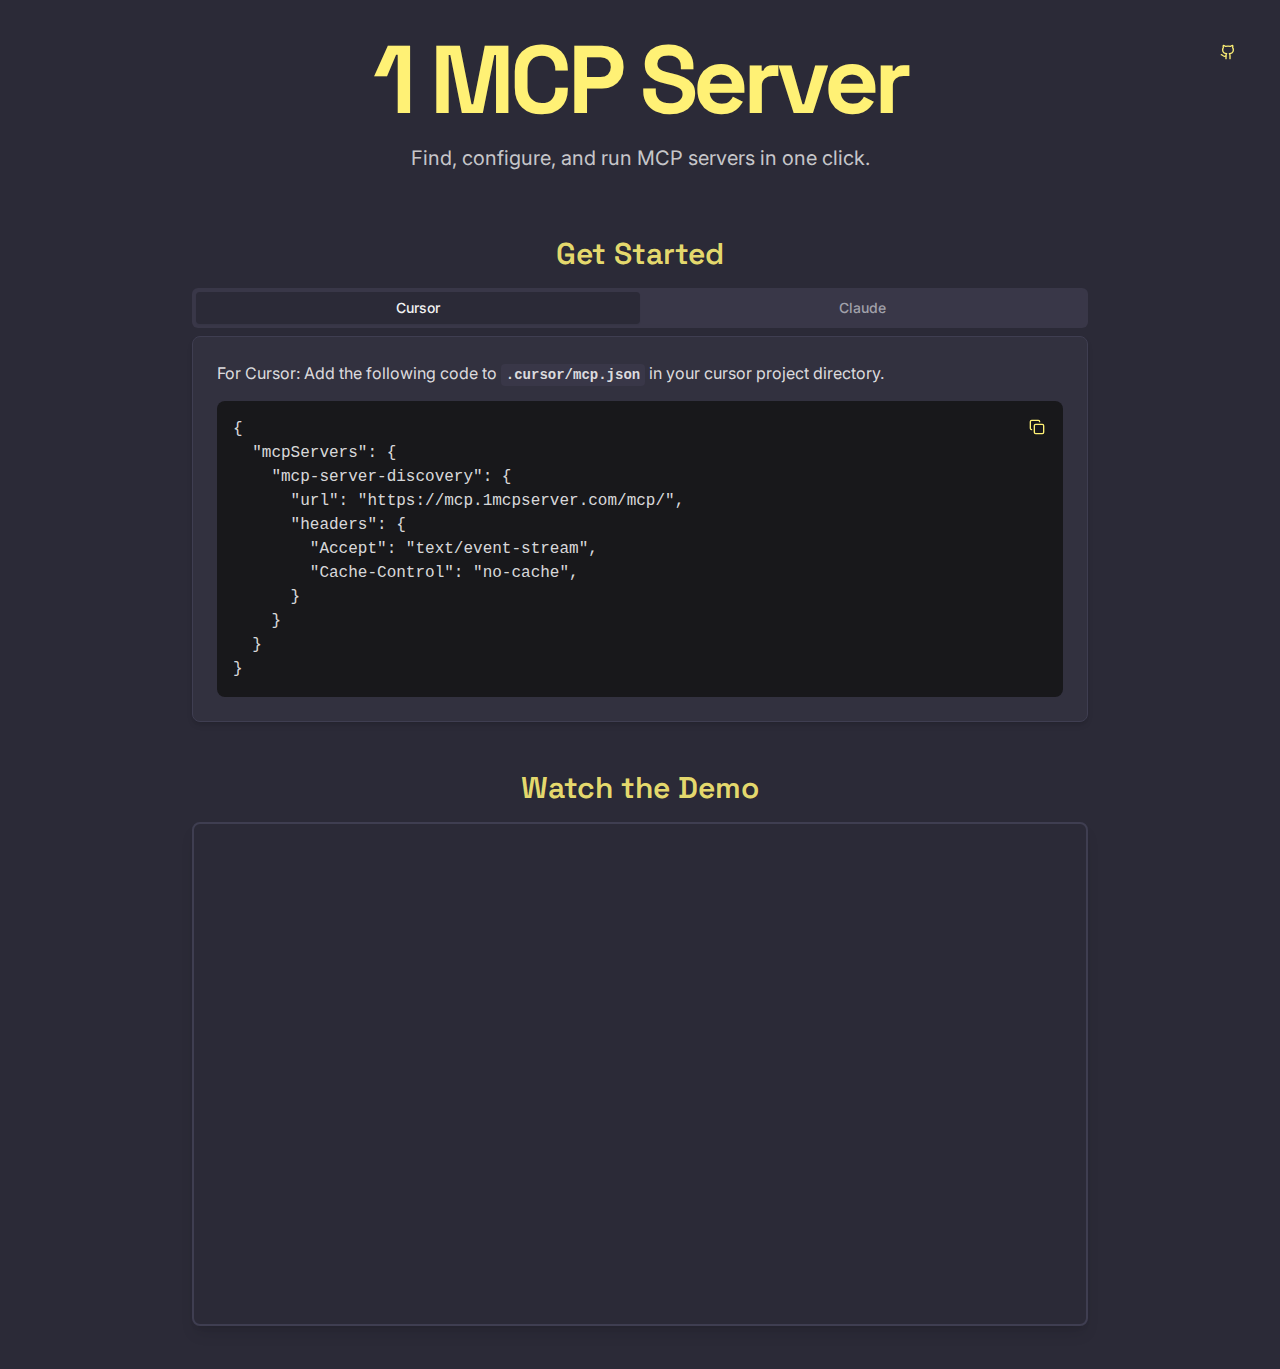
<file: docs/index.html>
<!DOCTYPE html><html lang="en" class="dark"><head><meta charSet="utf-8"/><meta name="viewport" content="width=device-width, initial-scale=1"/><link rel="stylesheet" href="./_next/static/css/d8c25a13c03140f8.css" data-precedence="next"/><link rel="preload" as="script" fetchPriority="low" href="./_next/static/chunks/webpack-341aa4a4d509aee2.js"/><script src="./_next/static/chunks/4bd1b696-b6c723858f1e3d14.js" async=""></script><script src="./_next/static/chunks/684-18619fb1f715dad2.js" async=""></script><script src="./_next/static/chunks/main-app-9f4f66c0efa5e0b9.js" async=""></script><script src="./_next/static/chunks/988-53c5aa8eff2fe461.js" async=""></script><script src="./_next/static/chunks/app/page-61d31d3d06f7aadf.js" async=""></script><link rel="preconnect" href="https://fonts.googleapis.com"/><link rel="preconnect" href="https://fonts.gstatic.com" crossorigin="anonymous"/><link href="https://fonts.googleapis.com/css2?family=Inter:wght@400;500;700&amp;display=swap" rel="stylesheet"/><link href="https://fonts.googleapis.com/css2?family=Space+Grotesk:wght@400;500;700&amp;display=swap" rel="stylesheet"/><title>One-Click Server</title><meta name="description" content="The easiest way to set up your own Minecraft server."/><link rel="icon" href="/favicon.ico" type="image/x-icon" sizes="16x16"/><script>document.querySelectorAll('body link[rel="icon"], body link[rel="apple-touch-icon"]').forEach(el => document.head.appendChild(el))</script><script src="./_next/static/chunks/polyfills-42372ed130431b0a.js" noModule=""></script></head><body class="font-body antialiased"><div class="relative flex min-h-screen flex-col items-center justify-center overflow-hidden p-4 sm:p-8"><a target="_blank" rel="noopener noreferrer" class="absolute right-4 top-4 md:right-8 md:top-8" aria-label="GitHub repository" href="https://github.com/particlefuture/1mcpserver"><button class="inline-flex items-center justify-center gap-2 whitespace-nowrap rounded-md text-sm font-medium ring-offset-background focus-visible:outline-none focus-visible:ring-2 focus-visible:ring-ring focus-visible:ring-offset-2 disabled:pointer-events-none disabled:opacity-50 [&amp;_svg]:pointer-events-none [&amp;_svg]:size-4 [&amp;_svg]:shrink-0 h-10 w-10 text-primary transition-colors hover:bg-white/10 hover:text-primary"><svg xmlns="http://www.w3.org/2000/svg" width="24" height="24" viewBox="0 0 24 24" fill="none" stroke="currentColor" stroke-width="2" stroke-linecap="round" stroke-linejoin="round" class="lucide lucide-github h-6 w-6"><path d="M15 22v-4a4.8 4.8 0 0 0-1-3.5c3 0 6-2 6-5.5.08-1.25-.27-2.48-1-3.5.28-1.15.28-2.35 0-3.5 0 0-1 0-3 1.5-2.64-.5-5.36-.5-8 0C6 2 5 2 5 2c-.3 1.15-.3 2.35 0 3.5A5.403 5.403 0 0 0 4 9c0 3.5 3 5.5 6 5.5-.39.49-.68 1.05-.85 1.65-.17.6-.22 1.23-.15 1.85v4"></path><path d="M9 18c-4.51 2-5-2-7-2"></path></svg></button></a><main class="flex w-full max-w-5xl flex-col items-center justify-center space-y-16"><div class="flex flex-col items-center space-y-4 text-center"><h1 class="font-headline text-5xl font-bold tracking-tighter text-primary sm:text-6xl md:text-7xl lg:text-8xl">1 MCP Server</h1><p class="max-w-2xl text-lg text-foreground/80 md:text-xl">Find, configure, and run MCP servers in one click.</p></div><div class="flex w-full max-w-4xl flex-col items-center gap-12"><div class="flex w-full flex-col items-start gap-4 text-left"><h2 class="w-full text-center font-headline text-3xl font-semibold text-primary/90">Get Started</h2><div dir="ltr" data-orientation="horizontal" class="w-full"><div role="tablist" aria-orientation="horizontal" class="h-10 items-center justify-center rounded-md bg-muted p-1 text-muted-foreground grid w-full grid-cols-2" tabindex="-1" data-orientation="horizontal" style="outline:none"><button type="button" role="tab" aria-selected="true" aria-controls="radix-«R16htb»-content-cursor" data-state="active" id="radix-«R16htb»-trigger-cursor" class="inline-flex items-center justify-center whitespace-nowrap rounded-sm px-3 py-1.5 text-sm font-medium ring-offset-background transition-all focus-visible:outline-none focus-visible:ring-2 focus-visible:ring-ring focus-visible:ring-offset-2 disabled:pointer-events-none disabled:opacity-50 data-[state=active]:bg-background data-[state=active]:text-foreground data-[state=active]:shadow-sm" tabindex="-1" data-orientation="horizontal" data-radix-collection-item="">Cursor</button><button type="button" role="tab" aria-selected="false" aria-controls="radix-«R16htb»-content-claude" data-state="inactive" id="radix-«R16htb»-trigger-claude" class="inline-flex items-center justify-center whitespace-nowrap rounded-sm px-3 py-1.5 text-sm font-medium ring-offset-background transition-all focus-visible:outline-none focus-visible:ring-2 focus-visible:ring-ring focus-visible:ring-offset-2 disabled:pointer-events-none disabled:opacity-50 data-[state=active]:bg-background data-[state=active]:text-foreground data-[state=active]:shadow-sm" tabindex="-1" data-orientation="horizontal" data-radix-collection-item="">Claude</button></div><div data-state="active" data-orientation="horizontal" role="tabpanel" aria-labelledby="radix-«R16htb»-trigger-cursor" id="radix-«R16htb»-content-cursor" tabindex="0" class="mt-2 ring-offset-background focus-visible:outline-none focus-visible:ring-2 focus-visible:ring-ring focus-visible:ring-offset-2" style="animation-duration:0s"><div class="w-full space-y-4 rounded-lg border border-border bg-card p-6 text-foreground/90 shadow-md"><p>For Cursor: Add the following code to<!-- --> <code class="relative rounded bg-muted px-[0.3rem] py-[0.2rem] font-mono text-sm font-semibold">.cursor/mcp.json</code> <!-- -->in your cursor project directory.<br/></p><pre class="relative overflow-x-auto rounded-lg bg-zinc-900 p-4 text-left"><button class="inline-flex items-center justify-center gap-2 whitespace-nowrap rounded-md text-sm font-medium ring-offset-background focus-visible:outline-none focus-visible:ring-2 focus-visible:ring-ring focus-visible:ring-offset-2 disabled:pointer-events-none disabled:opacity-50 [&amp;_svg]:pointer-events-none [&amp;_svg]:size-4 [&amp;_svg]:shrink-0 h-7 w-7 absolute right-3 top-3 text-primary transition-colors hover:bg-white/10 hover:text-primary"><span class="sr-only">Copy</span><svg xmlns="http://www.w3.org/2000/svg" width="24" height="24" viewBox="0 0 24 24" fill="none" stroke="currentColor" stroke-width="2" stroke-linecap="round" stroke-linejoin="round" class="lucide lucide-copy h-4 w-4"><rect width="14" height="14" x="8" y="8" rx="2" ry="2"></rect><path d="M4 16c-1.1 0-2-.9-2-2V4c0-1.1.9-2 2-2h10c1.1 0 2 .9 2 2"></path></svg></button><code class="font-code text-base text-foreground/90 whitespace-pre">{
  &quot;mcpServers&quot;: {
    &quot;mcp-server-discovery&quot;: {
      &quot;url&quot;: &quot;https://mcp.1mcpserver.com/mcp/&quot;,
      &quot;headers&quot;: {
        &quot;Accept&quot;: &quot;text/event-stream&quot;,
        &quot;Cache-Control&quot;: &quot;no-cache&quot;,
      }
    }
  }
}</code></pre></div></div><div data-state="inactive" data-orientation="horizontal" role="tabpanel" aria-labelledby="radix-«R16htb»-trigger-claude" hidden="" id="radix-«R16htb»-content-claude" tabindex="0" class="mt-2 ring-offset-background focus-visible:outline-none focus-visible:ring-2 focus-visible:ring-ring focus-visible:ring-offset-2"></div></div></div><div class="flex w-full flex-col items-center gap-4"><h2 class="font-headline text-3xl font-semibold text-primary/90">Watch the Demo</h2><div class="relative aspect-video w-full overflow-hidden rounded-lg border-2 border-border shadow-lg"><iframe class="absolute top-0 left-0 h-full w-full" src="https://www.youtube.com/embed/W4EAmaTTb2A" title="YouTube video player" frameBorder="0" allow="accelerometer; autoplay; clipboard-write; encrypted-media; gyroscope; picture-in-picture" allowFullScreen=""></iframe></div></div></div></main></div><!--$--><!--/$--><!--$--><!--/$--><script src="./_next/static/chunks/webpack-341aa4a4d509aee2.js" async=""></script><script>(self.__next_f=self.__next_f||[]).push([0])</script><script>self.__next_f.push([1,"1:\"$Sreact.fragment\"\n2:I[7555,[],\"\"]\n3:I[1295,[],\"\"]\n4:I[894,[],\"ClientPageRoot\"]\n5:I[5984,[\"988\",\"static/chunks/988-53c5aa8eff2fe461.js\",\"974\",\"static/chunks/app/page-61d31d3d06f7aadf.js\"],\"default\"]\n8:I[9665,[],\"MetadataBoundary\"]\na:I[9665,[],\"OutletBoundary\"]\nd:I[4911,[],\"AsyncMetadataOutlet\"]\nf:I[9665,[],\"ViewportBoundary\"]\n11:I[6614,[],\"\"]\n:HL[\"./_next/static/css/d8c25a13c03140f8.css\",\"style\"]\n"])</script><script>self.__next_f.push([1,"0:{\"P\":null,\"b\":\"e--7s2nwu1JG06HU64v_l\",\"p\":\".\",\"c\":[\"\",\"\"],\"i\":false,\"f\":[[[\"\",{\"children\":[\"__PAGE__\",{}]},\"$undefined\",\"$undefined\",true],[\"\",[\"$\",\"$1\",\"c\",{\"children\":[[[\"$\",\"link\",\"0\",{\"rel\":\"stylesheet\",\"href\":\"./_next/static/css/d8c25a13c03140f8.css\",\"precedence\":\"next\",\"crossOrigin\":\"$undefined\",\"nonce\":\"$undefined\"}]],[\"$\",\"html\",null,{\"lang\":\"en\",\"className\":\"dark\",\"suppressHydrationWarning\":true,\"children\":[[\"$\",\"head\",null,{\"children\":[[\"$\",\"link\",null,{\"rel\":\"preconnect\",\"href\":\"https://fonts.googleapis.com\"}],[\"$\",\"link\",null,{\"rel\":\"preconnect\",\"href\":\"https://fonts.gstatic.com\",\"crossOrigin\":\"anonymous\"}],[\"$\",\"link\",null,{\"href\":\"https://fonts.googleapis.com/css2?family=Inter:wght@400;500;700\u0026display=swap\",\"rel\":\"stylesheet\"}],[\"$\",\"link\",null,{\"href\":\"https://fonts.googleapis.com/css2?family=Space+Grotesk:wght@400;500;700\u0026display=swap\",\"rel\":\"stylesheet\"}]]}],[\"$\",\"body\",null,{\"className\":\"font-body antialiased\",\"children\":[\"$\",\"$L2\",null,{\"parallelRouterKey\":\"children\",\"error\":\"$undefined\",\"errorStyles\":\"$undefined\",\"errorScripts\":\"$undefined\",\"template\":[\"$\",\"$L3\",null,{}],\"templateStyles\":\"$undefined\",\"templateScripts\":\"$undefined\",\"notFound\":[[[\"$\",\"title\",null,{\"children\":\"404: This page could not be found.\"}],[\"$\",\"div\",null,{\"style\":{\"fontFamily\":\"system-ui,\\\"Segoe UI\\\",Roboto,Helvetica,Arial,sans-serif,\\\"Apple Color Emoji\\\",\\\"Segoe UI Emoji\\\"\",\"height\":\"100vh\",\"textAlign\":\"center\",\"display\":\"flex\",\"flexDirection\":\"column\",\"alignItems\":\"center\",\"justifyContent\":\"center\"},\"children\":[\"$\",\"div\",null,{\"children\":[[\"$\",\"style\",null,{\"dangerouslySetInnerHTML\":{\"__html\":\"body{color:#000;background:#fff;margin:0}.next-error-h1{border-right:1px solid rgba(0,0,0,.3)}@media (prefers-color-scheme:dark){body{color:#fff;background:#000}.next-error-h1{border-right:1px solid rgba(255,255,255,.3)}}\"}}],[\"$\",\"h1\",null,{\"className\":\"next-error-h1\",\"style\":{\"display\":\"inline-block\",\"margin\":\"0 20px 0 0\",\"padding\":\"0 23px 0 0\",\"fontSize\":24,\"fontWeight\":500,\"verticalAlign\":\"top\",\"lineHeight\":\"49px\"},\"children\":404}],[\"$\",\"div\",null,{\"style\":{\"display\":\"inline-block\"},\"children\":[\"$\",\"h2\",null,{\"style\":{\"fontSize\":14,\"fontWeight\":400,\"lineHeight\":\"49px\",\"margin\":0},\"children\":\"This page could not be found.\"}]}]]}]}]],[]],\"forbidden\":\"$undefined\",\"unauthorized\":\"$undefined\"}]}]]}]]}],{\"children\":[\"__PAGE__\",[\"$\",\"$1\",\"c\",{\"children\":[[\"$\",\"$L4\",null,{\"Component\":\"$5\",\"searchParams\":{},\"params\":{},\"promises\":[\"$@6\",\"$@7\"]}],[\"$\",\"$L8\",null,{\"children\":\"$L9\"}],null,[\"$\",\"$La\",null,{\"children\":[\"$Lb\",\"$Lc\",[\"$\",\"$Ld\",null,{\"promise\":\"$@e\"}]]}]]}],{},null,false]},null,false],[\"$\",\"$1\",\"h\",{\"children\":[null,[\"$\",\"$1\",\"jhHGFRCgt2UVUeLK53Ozm\",{\"children\":[[\"$\",\"$Lf\",null,{\"children\":\"$L10\"}],null]}],null]}],false]],\"m\":\"$undefined\",\"G\":[\"$11\",\"$undefined\"],\"s\":false,\"S\":true}\n"])</script><script>self.__next_f.push([1,"12:\"$Sreact.suspense\"\n13:I[4911,[],\"AsyncMetadata\"]\n6:{}\n7:{}\n9:[\"$\",\"$12\",null,{\"fallback\":null,\"children\":[\"$\",\"$L13\",null,{\"promise\":\"$@14\"}]}]\n"])</script><script>self.__next_f.push([1,"c:null\n"])</script><script>self.__next_f.push([1,"10:[[\"$\",\"meta\",\"0\",{\"charSet\":\"utf-8\"}],[\"$\",\"meta\",\"1\",{\"name\":\"viewport\",\"content\":\"width=device-width, initial-scale=1\"}]]\nb:null\n"])</script><script>self.__next_f.push([1,"14:{\"metadata\":[[\"$\",\"title\",\"0\",{\"children\":\"One-Click Server\"}],[\"$\",\"meta\",\"1\",{\"name\":\"description\",\"content\":\"The easiest way to set up your own Minecraft server.\"}],[\"$\",\"link\",\"2\",{\"rel\":\"icon\",\"href\":\"/favicon.ico\",\"type\":\"image/x-icon\",\"sizes\":\"16x16\"}]],\"error\":null,\"digest\":\"$undefined\"}\ne:{\"metadata\":\"$14:metadata\",\"error\":null,\"digest\":\"$undefined\"}\n"])</script></body></html>
</file>
<file: docs/_next/static/css/d8c25a13c03140f8.css>
*,:after,:before{--tw-border-spacing-x:0;--tw-border-spacing-y:0;--tw-translate-x:0;--tw-translate-y:0;--tw-rotate:0;--tw-skew-x:0;--tw-skew-y:0;--tw-scale-x:1;--tw-scale-y:1;--tw-pan-x: ;--tw-pan-y: ;--tw-pinch-zoom: ;--tw-scroll-snap-strictness:proximity;--tw-gradient-from-position: ;--tw-gradient-via-position: ;--tw-gradient-to-position: ;--tw-ordinal: ;--tw-slashed-zero: ;--tw-numeric-figure: ;--tw-numeric-spacing: ;--tw-numeric-fraction: ;--tw-ring-inset: ;--tw-ring-offset-width:0px;--tw-ring-offset-color:#fff;--tw-ring-color:rgb(59 130 246/0.5);--tw-ring-offset-shadow:0 0 #0000;--tw-ring-shadow:0 0 #0000;--tw-shadow:0 0 #0000;--tw-shadow-colored:0 0 #0000;--tw-blur: ;--tw-brightness: ;--tw-contrast: ;--tw-grayscale: ;--tw-hue-rotate: ;--tw-invert: ;--tw-saturate: ;--tw-sepia: ;--tw-drop-shadow: ;--tw-backdrop-blur: ;--tw-backdrop-brightness: ;--tw-backdrop-contrast: ;--tw-backdrop-grayscale: ;--tw-backdrop-hue-rotate: ;--tw-backdrop-invert: ;--tw-backdrop-opacity: ;--tw-backdrop-saturate: ;--tw-backdrop-sepia: ;--tw-contain-size: ;--tw-contain-layout: ;--tw-contain-paint: ;--tw-contain-style: }::backdrop{--tw-border-spacing-x:0;--tw-border-spacing-y:0;--tw-translate-x:0;--tw-translate-y:0;--tw-rotate:0;--tw-skew-x:0;--tw-skew-y:0;--tw-scale-x:1;--tw-scale-y:1;--tw-pan-x: ;--tw-pan-y: ;--tw-pinch-zoom: ;--tw-scroll-snap-strictness:proximity;--tw-gradient-from-position: ;--tw-gradient-via-position: ;--tw-gradient-to-position: ;--tw-ordinal: ;--tw-slashed-zero: ;--tw-numeric-figure: ;--tw-numeric-spacing: ;--tw-numeric-fraction: ;--tw-ring-inset: ;--tw-ring-offset-width:0px;--tw-ring-offset-color:#fff;--tw-ring-color:rgb(59 130 246/0.5);--tw-ring-offset-shadow:0 0 #0000;--tw-ring-shadow:0 0 #0000;--tw-shadow:0 0 #0000;--tw-shadow-colored:0 0 #0000;--tw-blur: ;--tw-brightness: ;--tw-contrast: ;--tw-grayscale: ;--tw-hue-rotate: ;--tw-invert: ;--tw-saturate: ;--tw-sepia: ;--tw-drop-shadow: ;--tw-backdrop-blur: ;--tw-backdrop-brightness: ;--tw-backdrop-contrast: ;--tw-backdrop-grayscale: ;--tw-backdrop-hue-rotate: ;--tw-backdrop-invert: ;--tw-backdrop-opacity: ;--tw-backdrop-saturate: ;--tw-backdrop-sepia: ;--tw-contain-size: ;--tw-contain-layout: ;--tw-contain-paint: ;--tw-contain-style: }/*
! tailwindcss v3.4.17 | MIT License | https://tailwindcss.com
*/*,:after,:before{box-sizing:border-box;border:0 solid #e5e7eb}:after,:before{--tw-content:""}:host,html{line-height:1.5;-webkit-text-size-adjust:100%;-moz-tab-size:4;tab-size:4;font-family:ui-sans-serif,system-ui,sans-serif,Apple Color Emoji,Segoe UI Emoji,Segoe UI Symbol,Noto Color Emoji;font-feature-settings:normal;font-variation-settings:normal;-webkit-tap-highlight-color:transparent}body{margin:0;line-height:inherit}hr{height:0;color:inherit;border-top-width:1px}abbr:where([title]){text-decoration:underline dotted}h1,h2,h3,h4,h5,h6{font-size:inherit;font-weight:inherit}a{color:inherit;text-decoration:inherit}b,strong{font-weight:bolder}code,kbd,pre,samp{font-family:ui-monospace,SFMono-Regular,Menlo,Monaco,Consolas,Liberation Mono,Courier New,monospace;font-feature-settings:normal;font-variation-settings:normal;font-size:1em}small{font-size:80%}sub,sup{font-size:75%;line-height:0;position:relative;vertical-align:baseline}sub{bottom:-.25em}sup{top:-.5em}table{text-indent:0;border-color:inherit;border-collapse:collapse}button,input,optgroup,select,textarea{font-family:inherit;font-feature-settings:inherit;font-variation-settings:inherit;font-size:100%;font-weight:inherit;line-height:inherit;letter-spacing:inherit;color:inherit;margin:0;padding:0}button,select{text-transform:none}button,input:where([type=button]),input:where([type=reset]),input:where([type=submit]){-webkit-appearance:button;background-color:transparent;background-image:none}:-moz-focusring{outline:auto}:-moz-ui-invalid{box-shadow:none}progress{vertical-align:baseline}::-webkit-inner-spin-button,::-webkit-outer-spin-button{height:auto}[type=search]{-webkit-appearance:textfield;outline-offset:-2px}::-webkit-search-decoration{-webkit-appearance:none}::-webkit-file-upload-button{-webkit-appearance:button;font:inherit}summary{display:list-item}blockquote,dd,dl,figure,h1,h2,h3,h4,h5,h6,hr,p,pre{margin:0}fieldset{margin:0}fieldset,legend{padding:0}menu,ol,ul{list-style:none;margin:0;padding:0}dialog{padding:0}textarea{resize:vertical}input::placeholder,textarea::placeholder{opacity:1;color:#9ca3af}[role=button],button{cursor:pointer}:disabled{cursor:default}audio,canvas,embed,iframe,img,object,svg,video{display:block;vertical-align:middle}img,video{max-width:100%;height:auto}[hidden]:where(:not([hidden=until-found])){display:none}:root{--background:244 13% 19%;--foreground:240 5% 95%;--card:244 13% 22%;--card-foreground:240 5% 95%;--popover:244 13% 19%;--popover-foreground:240 5% 95%;--primary:54 100% 73%;--primary-foreground:244 20% 10%;--secondary:244 13% 25%;--secondary-foreground:54 100% 73%;--muted:244 13% 25%;--muted-foreground:240 5% 65%;--accent:249 100% 73%;--accent-foreground:244 20% 10%;--destructive:0 84.2% 60.2%;--destructive-foreground:0 0% 98%;--border:244 13% 28%;--input:244 13% 28%;--ring:249 100% 73%;--chart-1:12 76% 61%;--chart-2:173 58% 39%;--chart-3:197 37% 24%;--chart-4:43 74% 66%;--chart-5:27 87% 67%;--radius:0.5rem;--sidebar-background:244 13% 19%;--sidebar-foreground:240 5% 95%;--sidebar-primary:54 100% 73%;--sidebar-primary-foreground:244 20% 10%;--sidebar-accent:244 13% 25%;--sidebar-accent-foreground:54 100% 73%;--sidebar-border:244 13% 28%;--sidebar-ring:249 100% 73%}.dark{--background:244 13% 19%;--foreground:240 5% 95%;--card:244 13% 22%;--card-foreground:240 5% 95%;--popover:244 13% 19%;--popover-foreground:240 5% 95%;--primary:54 100% 73%;--primary-foreground:244 20% 10%;--secondary:244 13% 25%;--secondary-foreground:54 100% 73%;--muted:244 13% 25%;--muted-foreground:240 5% 65%;--accent:249 100% 73%;--accent-foreground:244 20% 10%;--destructive:0 62.8% 30.6%;--destructive-foreground:0 0% 98%;--border:244 13% 28%;--input:244 13% 28%;--ring:249 100% 73%;--chart-1:220 70% 50%;--chart-2:160 60% 45%;--chart-3:30 80% 55%;--chart-4:280 65% 60%;--chart-5:340 75% 55%;--sidebar-background:244 13% 19%;--sidebar-foreground:240 5% 95%;--sidebar-primary:54 100% 73%;--sidebar-primary-foreground:244 20% 10%;--sidebar-accent:244 13% 25%;--sidebar-accent-foreground:54 100% 73%;--sidebar-border:244 13% 28%;--sidebar-ring:249 100% 73%}*{border-color:hsl(var(--border))}body{background-color:hsl(var(--background));color:hsl(var(--foreground))}.sr-only{position:absolute;width:1px;height:1px;padding:0;margin:-1px;overflow:hidden;clip:rect(0,0,0,0);white-space:nowrap;border-width:0}.pointer-events-none{pointer-events:none}.pointer-events-auto{pointer-events:auto}.invisible{visibility:hidden}.fixed{position:fixed}.absolute{position:absolute}.relative{position:relative}.inset-0{inset:0}.inset-x-0{left:0;right:0}.inset-y-0{top:0;bottom:0}.-bottom-12{bottom:-3rem}.-left-12{left:-3rem}.-right-12{right:-3rem}.-top-12{top:-3rem}.bottom-0{bottom:0}.left-0{left:0}.left-1{left:.25rem}.left-1\/2{left:50%}.left-2{left:.5rem}.left-\[50\%\]{left:50%}.right-0{right:0}.right-1{right:.25rem}.right-2{right:.5rem}.right-3{right:.75rem}.right-4{right:1rem}.top-0{top:0}.top-1\.5{top:.375rem}.top-1\/2{top:50%}.top-2{top:.5rem}.top-3{top:.75rem}.top-3\.5{top:.875rem}.top-4{top:1rem}.top-\[50\%\]{top:50%}.z-10{z-index:10}.z-20{z-index:20}.z-50{z-index:50}.z-\[100\]{z-index:100}.-mx-1{margin-left:-.25rem;margin-right:-.25rem}.mx-2{margin-left:.5rem;margin-right:.5rem}.mx-3\.5{margin-left:.875rem;margin-right:.875rem}.my-0\.5{margin-top:.125rem;margin-bottom:.125rem}.my-1{margin-top:.25rem;margin-bottom:.25rem}.-ml-4{margin-left:-1rem}.-mt-4{margin-top:-1rem}.mb-1{margin-bottom:.25rem}.ml-auto{margin-left:auto}.mt-2{margin-top:.5rem}.mt-4{margin-top:1rem}.block{display:block}.flex{display:flex}.inline-flex{display:inline-flex}.table{display:table}.grid{display:grid}.hidden{display:none}.aspect-square{aspect-ratio:1/1}.aspect-video{aspect-ratio:16/9}.size-4{width:1rem;height:1rem}.h-10{height:2.5rem}.h-11{height:2.75rem}.h-12{height:3rem}.h-2{height:.5rem}.h-2\.5{height:.625rem}.h-3\.5{height:.875rem}.h-4{height:1rem}.h-5{height:1.25rem}.h-6{height:1.5rem}.h-7{height:1.75rem}.h-8{height:2rem}.h-9{height:2.25rem}.h-\[1px\]{height:1px}.h-\[var\(--radix-select-trigger-height\)\]{height:var(--radix-select-trigger-height)}.h-full{height:100%}.h-px{height:1px}.h-svh{height:100svh}.max-h-96{max-height:24rem}.max-h-screen{max-height:100vh}.min-h-0{min-height:0}.min-h-\[80px\]{min-height:80px}.min-h-screen{min-height:100vh}.min-h-svh{min-height:100svh}.w-0{width:0}.w-1{width:.25rem}.w-10{width:2.5rem}.w-11{width:2.75rem}.w-2{width:.5rem}.w-2\.5{width:.625rem}.w-3\.5{width:.875rem}.w-3\/4{width:75%}.w-4{width:1rem}.w-5{width:1.25rem}.w-6{width:1.5rem}.w-7{width:1.75rem}.w-72{width:18rem}.w-8{width:2rem}.w-9{width:2.25rem}.w-\[--sidebar-width\]{width:var(--sidebar-width)}.w-\[1px\]{width:1px}.w-auto{width:auto}.w-full{width:100%}.min-w-0{min-width:0}.min-w-5{min-width:1.25rem}.min-w-\[12rem\]{min-width:12rem}.min-w-\[8rem\]{min-width:8rem}.min-w-\[var\(--radix-select-trigger-width\)\]{min-width:var(--radix-select-trigger-width)}.max-w-2xl{max-width:42rem}.max-w-4xl{max-width:56rem}.max-w-5xl{max-width:64rem}.max-w-\[--skeleton-width\]{max-width:var(--skeleton-width)}.max-w-lg{max-width:32rem}.flex-1{flex:1 1 0%}.shrink-0{flex-shrink:0}.grow{flex-grow:1}.grow-0{flex-grow:0}.basis-full{flex-basis:100%}.caption-bottom{caption-side:bottom}.border-collapse{border-collapse:collapse}.-translate-x-1\/2{--tw-translate-x:-50%}.-translate-x-1\/2,.-translate-x-px{transform:translate(var(--tw-translate-x),var(--tw-translate-y)) rotate(var(--tw-rotate)) skewX(var(--tw-skew-x)) skewY(var(--tw-skew-y)) scaleX(var(--tw-scale-x)) scaleY(var(--tw-scale-y))}.-translate-x-px{--tw-translate-x:-1px}.-translate-y-1\/2{--tw-translate-y:-50%}.-translate-y-1\/2,.translate-x-\[-50\%\]{transform:translate(var(--tw-translate-x),var(--tw-translate-y)) rotate(var(--tw-rotate)) skewX(var(--tw-skew-x)) skewY(var(--tw-skew-y)) scaleX(var(--tw-scale-x)) scaleY(var(--tw-scale-y))}.translate-x-\[-50\%\]{--tw-translate-x:-50%}.translate-x-px{--tw-translate-x:1px}.translate-x-px,.translate-y-\[-50\%\]{transform:translate(var(--tw-translate-x),var(--tw-translate-y)) rotate(var(--tw-rotate)) skewX(var(--tw-skew-x)) skewY(var(--tw-skew-y)) scaleX(var(--tw-scale-x)) scaleY(var(--tw-scale-y))}.translate-y-\[-50\%\]{--tw-translate-y:-50%}.rotate-90{--tw-rotate:90deg}.rotate-90,.transform{transform:translate(var(--tw-translate-x),var(--tw-translate-y)) rotate(var(--tw-rotate)) skewX(var(--tw-skew-x)) skewY(var(--tw-skew-y)) scaleX(var(--tw-scale-x)) scaleY(var(--tw-scale-y))}@keyframes pulse{50%{opacity:.5}}.animate-pulse{animation:pulse 2s cubic-bezier(.4,0,.6,1) infinite}.cursor-default{cursor:default}.cursor-pointer{cursor:pointer}.touch-none{touch-action:none}.select-none{user-select:none}.grid-cols-2{grid-template-columns:repeat(2,minmax(0,1fr))}.flex-col{flex-direction:column}.flex-col-reverse{flex-direction:column-reverse}.flex-wrap{flex-wrap:wrap}.items-start{align-items:flex-start}.items-end{align-items:flex-end}.items-center{align-items:center}.items-stretch{align-items:stretch}.justify-center{justify-content:center}.justify-between{justify-content:space-between}.gap-1{gap:.25rem}.gap-1\.5{gap:.375rem}.gap-12{gap:3rem}.gap-2{gap:.5rem}.gap-4{gap:1rem}.space-x-1>:not([hidden])~:not([hidden]){--tw-space-x-reverse:0;margin-right:calc(.25rem * var(--tw-space-x-reverse));margin-left:calc(.25rem * calc(1 - var(--tw-space-x-reverse)))}.space-x-4>:not([hidden])~:not([hidden]){--tw-space-x-reverse:0;margin-right:calc(1rem * var(--tw-space-x-reverse));margin-left:calc(1rem * calc(1 - var(--tw-space-x-reverse)))}.space-y-1>:not([hidden])~:not([hidden]){--tw-space-y-reverse:0;margin-top:calc(.25rem * calc(1 - var(--tw-space-y-reverse)));margin-bottom:calc(.25rem * var(--tw-space-y-reverse))}.space-y-1\.5>:not([hidden])~:not([hidden]){--tw-space-y-reverse:0;margin-top:calc(.375rem * calc(1 - var(--tw-space-y-reverse)));margin-bottom:calc(.375rem * var(--tw-space-y-reverse))}.space-y-16>:not([hidden])~:not([hidden]){--tw-space-y-reverse:0;margin-top:calc(4rem * calc(1 - var(--tw-space-y-reverse)));margin-bottom:calc(4rem * var(--tw-space-y-reverse))}.space-y-2>:not([hidden])~:not([hidden]){--tw-space-y-reverse:0;margin-top:calc(.5rem * calc(1 - var(--tw-space-y-reverse)));margin-bottom:calc(.5rem * var(--tw-space-y-reverse))}.space-y-4>:not([hidden])~:not([hidden]){--tw-space-y-reverse:0;margin-top:calc(1rem * calc(1 - var(--tw-space-y-reverse)));margin-bottom:calc(1rem * var(--tw-space-y-reverse))}.overflow-auto{overflow:auto}.overflow-hidden{overflow:hidden}.overflow-x-auto{overflow-x:auto}.whitespace-nowrap{white-space:nowrap}.whitespace-pre{white-space:pre}.rounded{border-radius:.25rem}.rounded-\[2px\]{border-radius:2px}.rounded-\[inherit\]{border-radius:inherit}.rounded-full{border-radius:9999px}.rounded-lg{border-radius:var(--radius)}.rounded-md{border-radius:calc(var(--radius) - 2px)}.rounded-sm{border-radius:calc(var(--radius) - 4px)}.border{border-width:1px}.border-2{border-width:2px}.border-\[1\.5px\]{border-width:1.5px}.border-b{border-bottom-width:1px}.border-l{border-left-width:1px}.border-r{border-right-width:1px}.border-t{border-top-width:1px}.border-dashed{border-style:dashed}.border-\[--color-border\]{border-color:var(--color-border)}.border-border{border-color:hsl(var(--border))}.border-border\/50{border-color:hsl(var(--border)/.5)}.border-destructive{border-color:hsl(var(--destructive))}.border-destructive\/50{border-color:hsl(var(--destructive)/.5)}.border-input{border-color:hsl(var(--input))}.border-primary{border-color:hsl(var(--primary))}.border-sidebar-border{border-color:hsl(var(--sidebar-border))}.border-transparent{border-color:transparent}.border-l-transparent{border-left-color:transparent}.border-t-transparent{border-top-color:transparent}.bg-\[--color-bg\]{background-color:var(--color-bg)}.bg-accent{background-color:hsl(var(--accent))}.bg-background{background-color:hsl(var(--background))}.bg-black\/80{background-color:rgb(0 0 0/.8)}.bg-border{background-color:hsl(var(--border))}.bg-card{background-color:hsl(var(--card))}.bg-destructive{background-color:hsl(var(--destructive))}.bg-muted{background-color:hsl(var(--muted))}.bg-muted\/50{background-color:hsl(var(--muted)/.5)}.bg-popover{background-color:hsl(var(--popover))}.bg-primary{background-color:hsl(var(--primary))}.bg-secondary{background-color:hsl(var(--secondary))}.bg-sidebar{background-color:hsl(var(--sidebar-background))}.bg-sidebar-border{background-color:hsl(var(--sidebar-border))}.bg-transparent{background-color:transparent}.bg-zinc-900{--tw-bg-opacity:1;background-color:rgb(24 24 27/var(--tw-bg-opacity,1))}.fill-current{fill:currentColor}.p-0{padding:0}.p-1{padding:.25rem}.p-2{padding:.5rem}.p-3{padding:.75rem}.p-4{padding:1rem}.p-6{padding:1.5rem}.p-\[1px\]{padding:1px}.px-1{padding-left:.25rem;padding-right:.25rem}.px-2{padding-left:.5rem;padding-right:.5rem}.px-2\.5{padding-left:.625rem;padding-right:.625rem}.px-3{padding-left:.75rem;padding-right:.75rem}.px-4{padding-left:1rem;padding-right:1rem}.px-8{padding-left:2rem;padding-right:2rem}.px-\[0\.3rem\]{padding-left:.3rem;padding-right:.3rem}.py-0\.5{padding-top:.125rem;padding-bottom:.125rem}.py-1{padding-top:.25rem;padding-bottom:.25rem}.py-1\.5{padding-top:.375rem;padding-bottom:.375rem}.py-2{padding-top:.5rem;padding-bottom:.5rem}.py-4{padding-top:1rem;padding-bottom:1rem}.py-\[0\.2rem\]{padding-top:.2rem;padding-bottom:.2rem}.pb-3{padding-bottom:.75rem}.pb-4{padding-bottom:1rem}.pl-4{padding-left:1rem}.pl-8{padding-left:2rem}.pr-2{padding-right:.5rem}.pr-8{padding-right:2rem}.pt-0{padding-top:0}.pt-1{padding-top:.25rem}.pt-3{padding-top:.75rem}.pt-4{padding-top:1rem}.text-left{text-align:left}.text-center{text-align:center}.align-middle{vertical-align:middle}.font-body{font-family:Inter,sans-serif}.font-code{font-family:monospace}.font-headline{font-family:Space Grotesk,sans-serif}.font-mono{font-family:ui-monospace,SFMono-Regular,Menlo,Monaco,Consolas,Liberation Mono,Courier New,monospace}.text-2xl{font-size:1.5rem;line-height:2rem}.text-3xl{font-size:1.875rem;line-height:2.25rem}.text-5xl{font-size:3rem;line-height:1}.text-\[0\.8rem\]{font-size:.8rem}.text-base{font-size:1rem;line-height:1.5rem}.text-lg{font-size:1.125rem;line-height:1.75rem}.text-sm{font-size:.875rem;line-height:1.25rem}.text-xs{font-size:.75rem;line-height:1rem}.font-bold{font-weight:700}.font-medium{font-weight:500}.font-normal{font-weight:400}.font-semibold{font-weight:600}.tabular-nums{--tw-numeric-spacing:tabular-nums;font-variant-numeric:var(--tw-ordinal) var(--tw-slashed-zero) var(--tw-numeric-figure) var(--tw-numeric-spacing) var(--tw-numeric-fraction)}.leading-none{line-height:1}.tracking-tight{letter-spacing:-.025em}.tracking-tighter{letter-spacing:-.05em}.tracking-widest{letter-spacing:.1em}.text-accent{color:hsl(var(--accent))}.text-accent-foreground{color:hsl(var(--accent-foreground))}.text-card-foreground{color:hsl(var(--card-foreground))}.text-current{color:currentColor}.text-destructive{color:hsl(var(--destructive))}.text-destructive-foreground{color:hsl(var(--destructive-foreground))}.text-foreground{color:hsl(var(--foreground))}.text-foreground\/50{color:hsl(var(--foreground)/.5)}.text-foreground\/80{color:hsl(var(--foreground)/.8)}.text-foreground\/90{color:hsl(var(--foreground)/.9)}.text-muted-foreground{color:hsl(var(--muted-foreground))}.text-popover-foreground{color:hsl(var(--popover-foreground))}.text-primary{color:hsl(var(--primary))}.text-primary-foreground{color:hsl(var(--primary-foreground))}.text-primary\/90{color:hsl(var(--primary)/.9)}.text-secondary-foreground{color:hsl(var(--secondary-foreground))}.text-sidebar-foreground{color:hsl(var(--sidebar-foreground))}.text-sidebar-foreground\/70{color:hsl(var(--sidebar-foreground)/.7)}.underline{text-decoration-line:underline}.underline-offset-4{text-underline-offset:4px}.antialiased{-webkit-font-smoothing:antialiased;-moz-osx-font-smoothing:grayscale}.opacity-0{opacity:0}.opacity-50{opacity:.5}.opacity-60{opacity:.6}.opacity-70{opacity:.7}.opacity-90{opacity:.9}.shadow-\[0_0_0_1px_hsl\(var\(--sidebar-border\)\)\]{--tw-shadow:0 0 0 1px hsl(var(--sidebar-border));--tw-shadow-colored:0 0 0 1px var(--tw-shadow-color)}.shadow-\[0_0_0_1px_hsl\(var\(--sidebar-border\)\)\],.shadow-lg{box-shadow:var(--tw-ring-offset-shadow,0 0 #0000),var(--tw-ring-shadow,0 0 #0000),var(--tw-shadow)}.shadow-lg{--tw-shadow:0 10px 15px -3px rgb(0 0 0/0.1),0 4px 6px -4px rgb(0 0 0/0.1);--tw-shadow-colored:0 10px 15px -3px var(--tw-shadow-color),0 4px 6px -4px var(--tw-shadow-color)}.shadow-md{--tw-shadow:0 4px 6px -1px rgb(0 0 0/0.1),0 2px 4px -2px rgb(0 0 0/0.1);--tw-shadow-colored:0 4px 6px -1px var(--tw-shadow-color),0 2px 4px -2px var(--tw-shadow-color)}.shadow-md,.shadow-none{box-shadow:var(--tw-ring-offset-shadow,0 0 #0000),var(--tw-ring-shadow,0 0 #0000),var(--tw-shadow)}.shadow-none{--tw-shadow:0 0 #0000;--tw-shadow-colored:0 0 #0000}.shadow-sm{--tw-shadow:0 1px 2px 0 rgb(0 0 0/0.05);--tw-shadow-colored:0 1px 2px 0 var(--tw-shadow-color)}.shadow-sm,.shadow-xl{box-shadow:var(--tw-ring-offset-shadow,0 0 #0000),var(--tw-ring-shadow,0 0 #0000),var(--tw-shadow)}.shadow-xl{--tw-shadow:0 20px 25px -5px rgb(0 0 0/0.1),0 8px 10px -6px rgb(0 0 0/0.1);--tw-shadow-colored:0 20px 25px -5px var(--tw-shadow-color),0 8px 10px -6px var(--tw-shadow-color)}.outline-none{outline:2px solid transparent;outline-offset:2px}.outline{outline-style:solid}.ring-0{--tw-ring-offset-shadow:var(--tw-ring-inset) 0 0 0 var(--tw-ring-offset-width) var(--tw-ring-offset-color);--tw-ring-shadow:var(--tw-ring-inset) 0 0 0 calc(0px + var(--tw-ring-offset-width)) var(--tw-ring-color);box-shadow:var(--tw-ring-offset-shadow),var(--tw-ring-shadow),var(--tw-shadow,0 0 #0000)}.ring-sidebar-ring{--tw-ring-color:hsl(var(--sidebar-ring))}.ring-offset-background{--tw-ring-offset-color:hsl(var(--background))}.filter{filter:var(--tw-blur) var(--tw-brightness) var(--tw-contrast) var(--tw-grayscale) var(--tw-hue-rotate) var(--tw-invert) var(--tw-saturate) var(--tw-sepia) var(--tw-drop-shadow)}.transition{transition-property:color,background-color,border-color,text-decoration-color,fill,stroke,opacity,box-shadow,transform,filter,backdrop-filter;transition-timing-function:cubic-bezier(.4,0,.2,1);transition-duration:.15s}.transition-\[left\2c right\2c width\]{transition-property:left,right,width;transition-timing-function:cubic-bezier(.4,0,.2,1);transition-duration:.15s}.transition-\[margin\2c opa\]{transition-property:margin,opa;transition-timing-function:cubic-bezier(.4,0,.2,1);transition-duration:.15s}.transition-\[width\2c height\2c padding\]{transition-property:width,height,padding;transition-timing-function:cubic-bezier(.4,0,.2,1);transition-duration:.15s}.transition-\[width\]{transition-property:width;transition-timing-function:cubic-bezier(.4,0,.2,1);transition-duration:.15s}.transition-all{transition-property:all;transition-timing-function:cubic-bezier(.4,0,.2,1);transition-duration:.15s}.transition-colors{transition-property:color,background-color,border-color,text-decoration-color,fill,stroke;transition-timing-function:cubic-bezier(.4,0,.2,1);transition-duration:.15s}.transition-opacity{transition-property:opacity;transition-timing-function:cubic-bezier(.4,0,.2,1);transition-duration:.15s}.transition-transform{transition-property:transform;transition-timing-function:cubic-bezier(.4,0,.2,1);transition-duration:.15s}.duration-200{transition-duration:.2s}.ease-in-out{transition-timing-function:cubic-bezier(.4,0,.2,1)}.ease-linear{transition-timing-function:linear}@keyframes enter{0%{opacity:var(--tw-enter-opacity,1);transform:translate3d(var(--tw-enter-translate-x,0),var(--tw-enter-translate-y,0),0) scale3d(var(--tw-enter-scale,1),var(--tw-enter-scale,1),var(--tw-enter-scale,1)) rotate(var(--tw-enter-rotate,0))}}@keyframes exit{to{opacity:var(--tw-exit-opacity,1);transform:translate3d(var(--tw-exit-translate-x,0),var(--tw-exit-translate-y,0),0) scale3d(var(--tw-exit-scale,1),var(--tw-exit-scale,1),var(--tw-exit-scale,1)) rotate(var(--tw-exit-rotate,0))}}.animate-in{animation-name:enter;animation-duration:.15s;--tw-enter-opacity:initial;--tw-enter-scale:initial;--tw-enter-rotate:initial;--tw-enter-translate-x:initial;--tw-enter-translate-y:initial}.fade-in-0{--tw-enter-opacity:0}.zoom-in-95{--tw-enter-scale:.95}.duration-200{animation-duration:.2s}.ease-in-out{animation-timing-function:cubic-bezier(.4,0,.2,1)}.ease-linear{animation-timing-function:linear}.file\:border-0::file-selector-button{border-width:0}.file\:bg-transparent::file-selector-button{background-color:transparent}.file\:text-sm::file-selector-button{font-size:.875rem;line-height:1.25rem}.file\:font-medium::file-selector-button{font-weight:500}.file\:text-foreground::file-selector-button{color:hsl(var(--foreground))}.placeholder\:text-muted-foreground::placeholder{color:hsl(var(--muted-foreground))}.after\:absolute:after{content:var(--tw-content);position:absolute}.after\:-inset-2:after{content:var(--tw-content);inset:-.5rem}.after\:inset-y-0:after{content:var(--tw-content);top:0;bottom:0}.after\:left-1\/2:after{content:var(--tw-content);left:50%}.after\:w-\[2px\]:after{content:var(--tw-content);width:2px}.focus-within\:relative:focus-within{position:relative}.focus-within\:z-20:focus-within{z-index:20}.hover\:bg-accent:hover{background-color:hsl(var(--accent))}.hover\:bg-destructive\/80:hover{background-color:hsl(var(--destructive)/.8)}.hover\:bg-destructive\/90:hover{background-color:hsl(var(--destructive)/.9)}.hover\:bg-muted\/50:hover{background-color:hsl(var(--muted)/.5)}.hover\:bg-primary:hover{background-color:hsl(var(--primary))}.hover\:bg-primary\/80:hover{background-color:hsl(var(--primary)/.8)}.hover\:bg-primary\/90:hover{background-color:hsl(var(--primary)/.9)}.hover\:bg-secondary:hover{background-color:hsl(var(--secondary))}.hover\:bg-secondary\/80:hover{background-color:hsl(var(--secondary)/.8)}.hover\:bg-sidebar-accent:hover{background-color:hsl(var(--sidebar-accent))}.hover\:bg-white\/10:hover{background-color:rgb(255 255 255/.1)}.hover\:text-accent-foreground:hover{color:hsl(var(--accent-foreground))}.hover\:text-foreground:hover{color:hsl(var(--foreground))}.hover\:text-primary:hover{color:hsl(var(--primary))}.hover\:text-primary-foreground:hover{color:hsl(var(--primary-foreground))}.hover\:text-sidebar-accent-foreground:hover{color:hsl(var(--sidebar-accent-foreground))}.hover\:underline:hover{text-decoration-line:underline}.hover\:opacity-100:hover{opacity:1}.hover\:shadow-\[0_0_0_1px_hsl\(var\(--sidebar-accent\)\)\]:hover{--tw-shadow:0 0 0 1px hsl(var(--sidebar-accent));--tw-shadow-colored:0 0 0 1px var(--tw-shadow-color);box-shadow:var(--tw-ring-offset-shadow,0 0 #0000),var(--tw-ring-shadow,0 0 #0000),var(--tw-shadow)}.hover\:after\:bg-sidebar-border:hover:after{content:var(--tw-content);background-color:hsl(var(--sidebar-border))}.focus\:bg-accent:focus{background-color:hsl(var(--accent))}.focus\:bg-primary:focus{background-color:hsl(var(--primary))}.focus\:text-accent-foreground:focus{color:hsl(var(--accent-foreground))}.focus\:text-primary-foreground:focus{color:hsl(var(--primary-foreground))}.focus\:opacity-100:focus{opacity:1}.focus\:outline-none:focus{outline:2px solid transparent;outline-offset:2px}.focus\:ring-2:focus{--tw-ring-offset-shadow:var(--tw-ring-inset) 0 0 0 var(--tw-ring-offset-width) var(--tw-ring-offset-color);--tw-ring-shadow:var(--tw-ring-inset) 0 0 0 calc(2px + var(--tw-ring-offset-width)) var(--tw-ring-color);box-shadow:var(--tw-ring-offset-shadow),var(--tw-ring-shadow),var(--tw-shadow,0 0 #0000)}.focus\:ring-ring:focus{--tw-ring-color:hsl(var(--ring))}.focus\:ring-offset-2:focus{--tw-ring-offset-width:2px}.focus-visible\:outline-none:focus-visible{outline:2px solid transparent;outline-offset:2px}.focus-visible\:ring-2:focus-visible{--tw-ring-offset-shadow:var(--tw-ring-inset) 0 0 0 var(--tw-ring-offset-width) var(--tw-ring-offset-color);--tw-ring-shadow:var(--tw-ring-inset) 0 0 0 calc(2px + var(--tw-ring-offset-width)) var(--tw-ring-color);box-shadow:var(--tw-ring-offset-shadow),var(--tw-ring-shadow),var(--tw-shadow,0 0 #0000)}.focus-visible\:ring-ring:focus-visible{--tw-ring-color:hsl(var(--ring))}.focus-visible\:ring-sidebar-ring:focus-visible{--tw-ring-color:hsl(var(--sidebar-ring))}.focus-visible\:ring-offset-2:focus-visible{--tw-ring-offset-width:2px}.focus-visible\:ring-offset-background:focus-visible{--tw-ring-offset-color:hsl(var(--background))}.active\:bg-sidebar-accent:active{background-color:hsl(var(--sidebar-accent))}.active\:text-sidebar-accent-foreground:active{color:hsl(var(--sidebar-accent-foreground))}.disabled\:pointer-events-none:disabled{pointer-events:none}.disabled\:cursor-not-allowed:disabled{cursor:not-allowed}.disabled\:opacity-50:disabled{opacity:.5}.group\/menu-item:focus-within .group-focus-within\/menu-item\:opacity-100{opacity:1}.group:hover .group-hover\:opacity-100,.group\/menu-item:hover .group-hover\/menu-item\:opacity-100{opacity:1}.group.destructive .group-\[\.destructive\]\:border-muted\/40{border-color:hsl(var(--muted)/.4)}.group.destructive .group-\[\.destructive\]\:text-red-300{--tw-text-opacity:1;color:rgb(252 165 165/var(--tw-text-opacity,1))}.group.destructive .group-\[\.destructive\]\:hover\:border-destructive\/30:hover{border-color:hsl(var(--destructive)/.3)}.group.destructive .group-\[\.destructive\]\:hover\:bg-destructive:hover{background-color:hsl(var(--destructive))}.group.destructive .group-\[\.destructive\]\:hover\:text-destructive-foreground:hover{color:hsl(var(--destructive-foreground))}.group.destructive .group-\[\.destructive\]\:hover\:text-red-50:hover{--tw-text-opacity:1;color:rgb(254 242 242/var(--tw-text-opacity,1))}.group.destructive .group-\[\.destructive\]\:focus\:ring-destructive:focus{--tw-ring-color:hsl(var(--destructive))}.group.destructive .group-\[\.destructive\]\:focus\:ring-red-400:focus{--tw-ring-opacity:1;--tw-ring-color:rgb(248 113 113/var(--tw-ring-opacity,1))}.group.destructive .group-\[\.destructive\]\:focus\:ring-offset-red-600:focus{--tw-ring-offset-color:#dc2626}.peer\/menu-button:hover~.peer-hover\/menu-button\:text-sidebar-accent-foreground{color:hsl(var(--sidebar-accent-foreground))}.peer:disabled~.peer-disabled\:cursor-not-allowed{cursor:not-allowed}.peer:disabled~.peer-disabled\:opacity-70{opacity:.7}.has-\[\[data-variant\=inset\]\]\:bg-sidebar:has([data-variant=inset]){background-color:hsl(var(--sidebar-background))}.group\/menu-item:has([data-sidebar=menu-action]) .group-has-\[\[data-sidebar\=menu-action\]\]\/menu-item\:pr-8{padding-right:2rem}.aria-disabled\:pointer-events-none[aria-disabled=true]{pointer-events:none}.aria-disabled\:opacity-50[aria-disabled=true]{opacity:.5}.aria-selected\:bg-accent[aria-selected=true]{background-color:hsl(var(--accent))}.aria-selected\:bg-accent\/50[aria-selected=true]{background-color:hsl(var(--accent)/.5)}.aria-selected\:text-accent-foreground[aria-selected=true]{color:hsl(var(--accent-foreground))}.aria-selected\:text-muted-foreground[aria-selected=true]{color:hsl(var(--muted-foreground))}.aria-selected\:opacity-100[aria-selected=true]{opacity:1}.data-\[disabled\]\:pointer-events-none[data-disabled]{pointer-events:none}.data-\[side\=bottom\]\:translate-y-1[data-side=bottom]{--tw-translate-y:0.25rem}.data-\[side\=bottom\]\:translate-y-1[data-side=bottom],.data-\[side\=left\]\:-translate-x-1[data-side=left]{transform:translate(var(--tw-translate-x),var(--tw-translate-y)) rotate(var(--tw-rotate)) skewX(var(--tw-skew-x)) skewY(var(--tw-skew-y)) scaleX(var(--tw-scale-x)) scaleY(var(--tw-scale-y))}.data-\[side\=left\]\:-translate-x-1[data-side=left]{--tw-translate-x:-0.25rem}.data-\[side\=right\]\:translate-x-1[data-side=right]{--tw-translate-x:0.25rem}.data-\[side\=right\]\:translate-x-1[data-side=right],.data-\[side\=top\]\:-translate-y-1[data-side=top]{transform:translate(var(--tw-translate-x),var(--tw-translate-y)) rotate(var(--tw-rotate)) skewX(var(--tw-skew-x)) skewY(var(--tw-skew-y)) scaleX(var(--tw-scale-x)) scaleY(var(--tw-scale-y))}.data-\[side\=top\]\:-translate-y-1[data-side=top]{--tw-translate-y:-0.25rem}.data-\[state\=checked\]\:translate-x-5[data-state=checked]{--tw-translate-x:1.25rem;transform:translate(var(--tw-translate-x),var(--tw-translate-y)) rotate(var(--tw-rotate)) skewX(var(--tw-skew-x)) skewY(var(--tw-skew-y)) scaleX(var(--tw-scale-x)) scaleY(var(--tw-scale-y))}.data-\[state\=unchecked\]\:translate-x-0[data-state=unchecked],.data-\[swipe\=cancel\]\:translate-x-0[data-swipe=cancel]{--tw-translate-x:0px;transform:translate(var(--tw-translate-x),var(--tw-translate-y)) rotate(var(--tw-rotate)) skewX(var(--tw-skew-x)) skewY(var(--tw-skew-y)) scaleX(var(--tw-scale-x)) scaleY(var(--tw-scale-y))}.data-\[swipe\=end\]\:translate-x-\[var\(--radix-toast-swipe-end-x\)\][data-swipe=end]{--tw-translate-x:var(--radix-toast-swipe-end-x)}.data-\[swipe\=end\]\:translate-x-\[var\(--radix-toast-swipe-end-x\)\][data-swipe=end],.data-\[swipe\=move\]\:translate-x-\[var\(--radix-toast-swipe-move-x\)\][data-swipe=move]{transform:translate(var(--tw-translate-x),var(--tw-translate-y)) rotate(var(--tw-rotate)) skewX(var(--tw-skew-x)) skewY(var(--tw-skew-y)) scaleX(var(--tw-scale-x)) scaleY(var(--tw-scale-y))}.data-\[swipe\=move\]\:translate-x-\[var\(--radix-toast-swipe-move-x\)\][data-swipe=move]{--tw-translate-x:var(--radix-toast-swipe-move-x)}@keyframes accordion-up{0%{height:var(--radix-accordion-content-height)}to{height:0}}.data-\[state\=closed\]\:animate-accordion-up[data-state=closed]{animation:accordion-up .2s ease-out}@keyframes accordion-down{0%{height:0}to{height:var(--radix-accordion-content-height)}}.data-\[state\=open\]\:animate-accordion-down[data-state=open]{animation:accordion-down .2s ease-out}.data-\[active\=true\]\:bg-sidebar-accent[data-active=true]{background-color:hsl(var(--sidebar-accent))}.data-\[state\=active\]\:bg-background[data-state=active]{background-color:hsl(var(--background))}.data-\[state\=checked\]\:bg-primary[data-state=checked]{background-color:hsl(var(--primary))}.data-\[state\=open\]\:bg-accent[data-state=open]{background-color:hsl(var(--accent))}.data-\[state\=open\]\:bg-secondary[data-state=open]{background-color:hsl(var(--secondary))}.data-\[state\=selected\]\:bg-muted[data-state=selected]{background-color:hsl(var(--muted))}.data-\[state\=unchecked\]\:bg-input[data-state=unchecked]{background-color:hsl(var(--input))}.data-\[active\=true\]\:font-medium[data-active=true]{font-weight:500}.data-\[active\=true\]\:text-sidebar-accent-foreground[data-active=true]{color:hsl(var(--sidebar-accent-foreground))}.data-\[state\=active\]\:text-foreground[data-state=active]{color:hsl(var(--foreground))}.data-\[state\=checked\]\:text-primary-foreground[data-state=checked]{color:hsl(var(--primary-foreground))}.data-\[state\=open\]\:text-accent-foreground[data-state=open]{color:hsl(var(--accent-foreground))}.data-\[state\=open\]\:text-muted-foreground[data-state=open]{color:hsl(var(--muted-foreground))}.data-\[disabled\]\:opacity-50[data-disabled]{opacity:.5}.data-\[state\=open\]\:opacity-100[data-state=open]{opacity:1}.data-\[state\=active\]\:shadow-sm[data-state=active]{--tw-shadow:0 1px 2px 0 rgb(0 0 0/0.05);--tw-shadow-colored:0 1px 2px 0 var(--tw-shadow-color);box-shadow:var(--tw-ring-offset-shadow,0 0 #0000),var(--tw-ring-shadow,0 0 #0000),var(--tw-shadow)}.data-\[swipe\=move\]\:transition-none[data-swipe=move]{transition-property:none}.data-\[state\=closed\]\:duration-300[data-state=closed]{transition-duration:.3s}.data-\[state\=open\]\:duration-500[data-state=open]{transition-duration:.5s}.data-\[state\=open\]\:animate-in[data-state=open]{animation-name:enter;animation-duration:.15s;--tw-enter-opacity:initial;--tw-enter-scale:initial;--tw-enter-rotate:initial;--tw-enter-translate-x:initial;--tw-enter-translate-y:initial}.data-\[state\=closed\]\:animate-out[data-state=closed],.data-\[swipe\=end\]\:animate-out[data-swipe=end]{animation-name:exit;animation-duration:.15s;--tw-exit-opacity:initial;--tw-exit-scale:initial;--tw-exit-rotate:initial;--tw-exit-translate-x:initial;--tw-exit-translate-y:initial}.data-\[state\=closed\]\:fade-out-0[data-state=closed]{--tw-exit-opacity:0}.data-\[state\=closed\]\:fade-out-80[data-state=closed]{--tw-exit-opacity:0.8}.data-\[state\=open\]\:fade-in-0[data-state=open]{--tw-enter-opacity:0}.data-\[state\=closed\]\:zoom-out-95[data-state=closed]{--tw-exit-scale:.95}.data-\[state\=open\]\:zoom-in-95[data-state=open]{--tw-enter-scale:.95}.data-\[side\=bottom\]\:slide-in-from-top-2[data-side=bottom]{--tw-enter-translate-y:-0.5rem}.data-\[side\=left\]\:slide-in-from-right-2[data-side=left]{--tw-enter-translate-x:0.5rem}.data-\[side\=right\]\:slide-in-from-left-2[data-side=right]{--tw-enter-translate-x:-0.5rem}.data-\[side\=top\]\:slide-in-from-bottom-2[data-side=top]{--tw-enter-translate-y:0.5rem}.data-\[state\=closed\]\:slide-out-to-bottom[data-state=closed]{--tw-exit-translate-y:100%}.data-\[state\=closed\]\:slide-out-to-left[data-state=closed]{--tw-exit-translate-x:-100%}.data-\[state\=closed\]\:slide-out-to-left-1\/2[data-state=closed]{--tw-exit-translate-x:-50%}.data-\[state\=closed\]\:slide-out-to-right-full[data-state=closed],.data-\[state\=closed\]\:slide-out-to-right[data-state=closed]{--tw-exit-translate-x:100%}.data-\[state\=closed\]\:slide-out-to-top[data-state=closed]{--tw-exit-translate-y:-100%}.data-\[state\=closed\]\:slide-out-to-top-\[48\%\][data-state=closed]{--tw-exit-translate-y:-48%}.data-\[state\=open\]\:slide-in-from-bottom[data-state=open]{--tw-enter-translate-y:100%}.data-\[state\=open\]\:slide-in-from-left[data-state=open]{--tw-enter-translate-x:-100%}.data-\[state\=open\]\:slide-in-from-left-1\/2[data-state=open]{--tw-enter-translate-x:-50%}.data-\[state\=open\]\:slide-in-from-right[data-state=open]{--tw-enter-translate-x:100%}.data-\[state\=open\]\:slide-in-from-top[data-state=open]{--tw-enter-translate-y:-100%}.data-\[state\=open\]\:slide-in-from-top-\[48\%\][data-state=open]{--tw-enter-translate-y:-48%}.data-\[state\=open\]\:slide-in-from-top-full[data-state=open]{--tw-enter-translate-y:-100%}.data-\[state\=closed\]\:duration-300[data-state=closed]{animation-duration:.3s}.data-\[state\=open\]\:duration-500[data-state=open]{animation-duration:.5s}.data-\[state\=open\]\:hover\:bg-sidebar-accent:hover[data-state=open]{background-color:hsl(var(--sidebar-accent))}.data-\[state\=open\]\:hover\:text-sidebar-accent-foreground:hover[data-state=open]{color:hsl(var(--sidebar-accent-foreground))}.group[data-collapsible=offcanvas] .group-data-\[collapsible\=offcanvas\]\:left-\[calc\(var\(--sidebar-width\)\*-1\)\]{left:calc(var(--sidebar-width) * -1)}.group[data-collapsible=offcanvas] .group-data-\[collapsible\=offcanvas\]\:right-\[calc\(var\(--sidebar-width\)\*-1\)\]{right:calc(var(--sidebar-width) * -1)}.group[data-side=left] .group-data-\[side\=left\]\:-right-4{right:-1rem}.group[data-side=right] .group-data-\[side\=right\]\:left-0{left:0}.group[data-collapsible=icon] .group-data-\[collapsible\=icon\]\:-mt-8{margin-top:-2rem}.group[data-collapsible=icon] .group-data-\[collapsible\=icon\]\:hidden{display:none}.group[data-collapsible=icon] .group-data-\[collapsible\=icon\]\:\!size-8{width:2rem!important;height:2rem!important}.group[data-collapsible=icon] .group-data-\[collapsible\=icon\]\:w-\[--sidebar-width-icon\]{width:var(--sidebar-width-icon)}.group[data-collapsible=icon] .group-data-\[collapsible\=icon\]\:w-\[calc\(var\(--sidebar-width-icon\)_\+_theme\(spacing\.4\)\)\]{width:calc(var(--sidebar-width-icon) + 1rem)}.group[data-collapsible=icon] .group-data-\[collapsible\=icon\]\:w-\[calc\(var\(--sidebar-width-icon\)_\+_theme\(spacing\.4\)_\+2px\)\]{width:calc(var(--sidebar-width-icon) + 1rem + 2px)}.group[data-collapsible=offcanvas] .group-data-\[collapsible\=offcanvas\]\:w-0{width:0}.group[data-collapsible=offcanvas] .group-data-\[collapsible\=offcanvas\]\:translate-x-0{--tw-translate-x:0px}.group[data-collapsible=offcanvas] .group-data-\[collapsible\=offcanvas\]\:translate-x-0,.group[data-side=right] .group-data-\[side\=right\]\:rotate-180{transform:translate(var(--tw-translate-x),var(--tw-translate-y)) rotate(var(--tw-rotate)) skewX(var(--tw-skew-x)) skewY(var(--tw-skew-y)) scaleX(var(--tw-scale-x)) scaleY(var(--tw-scale-y))}.group[data-side=right] .group-data-\[side\=right\]\:rotate-180{--tw-rotate:180deg}.group[data-collapsible=icon] .group-data-\[collapsible\=icon\]\:overflow-hidden{overflow:hidden}.group[data-variant=floating] .group-data-\[variant\=floating\]\:rounded-lg{border-radius:var(--radius)}.group[data-variant=floating] .group-data-\[variant\=floating\]\:border{border-width:1px}.group[data-side=left] .group-data-\[side\=left\]\:border-r{border-right-width:1px}.group[data-side=right] .group-data-\[side\=right\]\:border-l{border-left-width:1px}.group[data-variant=floating] .group-data-\[variant\=floating\]\:border-sidebar-border{border-color:hsl(var(--sidebar-border))}.group[data-collapsible=icon] .group-data-\[collapsible\=icon\]\:\!p-0{padding:0!important}.group[data-collapsible=icon] .group-data-\[collapsible\=icon\]\:\!p-2{padding:.5rem!important}.group[data-collapsible=icon] .group-data-\[collapsible\=icon\]\:opacity-0{opacity:0}.group[data-variant=floating] .group-data-\[variant\=floating\]\:shadow{--tw-shadow:0 1px 3px 0 rgb(0 0 0/0.1),0 1px 2px -1px rgb(0 0 0/0.1);--tw-shadow-colored:0 1px 3px 0 var(--tw-shadow-color),0 1px 2px -1px var(--tw-shadow-color);box-shadow:var(--tw-ring-offset-shadow,0 0 #0000),var(--tw-ring-shadow,0 0 #0000),var(--tw-shadow)}.group[data-collapsible=offcanvas] .group-data-\[collapsible\=offcanvas\]\:after\:left-full:after{content:var(--tw-content);left:100%}.group[data-collapsible=offcanvas] .group-data-\[collapsible\=offcanvas\]\:hover\:bg-sidebar:hover{background-color:hsl(var(--sidebar-background))}.peer\/menu-button[data-size=default]~.peer-data-\[size\=default\]\/menu-button\:top-1\.5{top:.375rem}.peer\/menu-button[data-size=lg]~.peer-data-\[size\=lg\]\/menu-button\:top-2\.5{top:.625rem}.peer\/menu-button[data-size=sm]~.peer-data-\[size\=sm\]\/menu-button\:top-1{top:.25rem}.peer[data-variant=inset]~.peer-data-\[variant\=inset\]\:min-h-\[calc\(100svh-theme\(spacing\.4\)\)\]{min-height:calc(100svh - 1rem)}.peer\/menu-button[data-active=true]~.peer-data-\[active\=true\]\/menu-button\:text-sidebar-accent-foreground{color:hsl(var(--sidebar-accent-foreground))}.dark\:border-destructive:is(.dark *){border-color:hsl(var(--destructive))}@media (min-width:640px){.sm\:bottom-0{bottom:0}.sm\:right-0{right:0}.sm\:top-auto{top:auto}.sm\:mt-0{margin-top:0}.sm\:flex{display:flex}.sm\:max-w-sm{max-width:24rem}.sm\:flex-row{flex-direction:row}.sm\:flex-col{flex-direction:column}.sm\:justify-end{justify-content:flex-end}.sm\:space-x-2>:not([hidden])~:not([hidden]){--tw-space-x-reverse:0;margin-right:calc(.5rem * var(--tw-space-x-reverse));margin-left:calc(.5rem * calc(1 - var(--tw-space-x-reverse)))}.sm\:space-x-4>:not([hidden])~:not([hidden]){--tw-space-x-reverse:0;margin-right:calc(1rem * var(--tw-space-x-reverse));margin-left:calc(1rem * calc(1 - var(--tw-space-x-reverse)))}.sm\:space-y-0>:not([hidden])~:not([hidden]){--tw-space-y-reverse:0;margin-top:calc(0px * calc(1 - var(--tw-space-y-reverse)));margin-bottom:calc(0px * var(--tw-space-y-reverse))}.sm\:rounded-lg{border-radius:var(--radius)}.sm\:p-8{padding:2rem}.sm\:text-left{text-align:left}.sm\:text-6xl{font-size:3.75rem;line-height:1}.data-\[state\=open\]\:sm\:slide-in-from-bottom-full[data-state=open]{--tw-enter-translate-y:100%}}@media (min-width:768px){.md\:right-8{right:2rem}.md\:top-8{top:2rem}.md\:block{display:block}.md\:flex{display:flex}.md\:max-w-\[420px\]{max-width:420px}.md\:text-7xl{font-size:4.5rem;line-height:1}.md\:text-sm{font-size:.875rem;line-height:1.25rem}.md\:text-xl{font-size:1.25rem;line-height:1.75rem}.md\:opacity-0{opacity:0}.after\:md\:hidden:after{content:var(--tw-content);display:none}.peer[data-variant=inset]~.md\:peer-data-\[variant\=inset\]\:m-2{margin:.5rem}.peer[data-state=collapsed][data-variant=inset]~.md\:peer-data-\[state\=collapsed\]\:peer-data-\[variant\=inset\]\:ml-2{margin-left:.5rem}.peer[data-variant=inset]~.md\:peer-data-\[variant\=inset\]\:ml-0{margin-left:0}.peer[data-variant=inset]~.md\:peer-data-\[variant\=inset\]\:rounded-xl{border-radius:.75rem}.peer[data-variant=inset]~.md\:peer-data-\[variant\=inset\]\:shadow{--tw-shadow:0 1px 3px 0 rgb(0 0 0/0.1),0 1px 2px -1px rgb(0 0 0/0.1);--tw-shadow-colored:0 1px 3px 0 var(--tw-shadow-color),0 1px 2px -1px var(--tw-shadow-color);box-shadow:var(--tw-ring-offset-shadow,0 0 #0000),var(--tw-ring-shadow,0 0 #0000),var(--tw-shadow)}}@media (min-width:1024px){.lg\:text-8xl{font-size:6rem;line-height:1}}.\[\&\:has\(\[aria-selected\]\)\]\:bg-accent:has([aria-selected]){background-color:hsl(var(--accent))}.first\:\[\&\:has\(\[aria-selected\]\)\]\:rounded-l-md:has([aria-selected]):first-child{border-top-left-radius:calc(var(--radius) - 2px);border-bottom-left-radius:calc(var(--radius) - 2px)}.last\:\[\&\:has\(\[aria-selected\]\)\]\:rounded-r-md:has([aria-selected]):last-child{border-top-right-radius:calc(var(--radius) - 2px);border-bottom-right-radius:calc(var(--radius) - 2px)}.\[\&\:has\(\[aria-selected\]\.day-outside\)\]\:bg-accent\/50:has([aria-selected].day-outside){background-color:hsl(var(--accent)/.5)}.\[\&\:has\(\[aria-selected\]\.day-range-end\)\]\:rounded-r-md:has([aria-selected].day-range-end){border-top-right-radius:calc(var(--radius) - 2px);border-bottom-right-radius:calc(var(--radius) - 2px)}.\[\&\:has\(\[role\=checkbox\]\)\]\:pr-0:has([role=checkbox]){padding-right:0}.\[\&\>button\]\:hidden>button{display:none}.\[\&\>span\:last-child\]\:truncate>span:last-child{overflow:hidden;text-overflow:ellipsis;white-space:nowrap}.\[\&\>span\]\:line-clamp-1>span{overflow:hidden;display:-webkit-box;-webkit-box-orient:vertical;-webkit-line-clamp:1}.\[\&\>svg\+div\]\:translate-y-\[-3px\]>svg+div{--tw-translate-y:-3px;transform:translate(var(--tw-translate-x),var(--tw-translate-y)) rotate(var(--tw-rotate)) skewX(var(--tw-skew-x)) skewY(var(--tw-skew-y)) scaleX(var(--tw-scale-x)) scaleY(var(--tw-scale-y))}.\[\&\>svg\]\:absolute>svg{position:absolute}.\[\&\>svg\]\:left-4>svg{left:1rem}.\[\&\>svg\]\:top-4>svg{top:1rem}.\[\&\>svg\]\:size-4>svg{width:1rem;height:1rem}.\[\&\>svg\]\:h-2\.5>svg{height:.625rem}.\[\&\>svg\]\:h-3>svg{height:.75rem}.\[\&\>svg\]\:w-2\.5>svg{width:.625rem}.\[\&\>svg\]\:w-3>svg{width:.75rem}.\[\&\>svg\]\:shrink-0>svg{flex-shrink:0}.\[\&\>svg\]\:text-destructive>svg{color:hsl(var(--destructive))}.\[\&\>svg\]\:text-foreground>svg{color:hsl(var(--foreground))}.\[\&\>svg\]\:text-muted-foreground>svg{color:hsl(var(--muted-foreground))}.\[\&\>svg\]\:text-sidebar-accent-foreground>svg{color:hsl(var(--sidebar-accent-foreground))}.\[\&\>svg\~\*\]\:pl-7>svg~*{padding-left:1.75rem}.\[\&\>tr\]\:last\:border-b-0:last-child>tr{border-bottom-width:0}.\[\&\[data-state\=open\]\>svg\]\:rotate-180[data-state=open]>svg{--tw-rotate:180deg;transform:translate(var(--tw-translate-x),var(--tw-translate-y)) rotate(var(--tw-rotate)) skewX(var(--tw-skew-x)) skewY(var(--tw-skew-y)) scaleX(var(--tw-scale-x)) scaleY(var(--tw-scale-y))}.\[\&_\.recharts-cartesian-axis-tick_text\]\:fill-muted-foreground .recharts-cartesian-axis-tick text{fill:hsl(var(--muted-foreground))}.\[\&_\.recharts-cartesian-grid_line\[stroke\=\'\#ccc\'\]\]\:stroke-border\/50 .recharts-cartesian-grid line[stroke="#ccc"]{stroke:hsl(var(--border)/.5)}.\[\&_\.recharts-curve\.recharts-tooltip-cursor\]\:stroke-border .recharts-curve.recharts-tooltip-cursor{stroke:hsl(var(--border))}.\[\&_\.recharts-dot\[stroke\=\'\#fff\'\]\]\:stroke-transparent .recharts-dot[stroke="#fff"]{stroke:transparent}.\[\&_\.recharts-layer\]\:outline-none .recharts-layer{outline:2px solid transparent;outline-offset:2px}.\[\&_\.recharts-polar-grid_\[stroke\=\'\#ccc\'\]\]\:stroke-border .recharts-polar-grid [stroke="#ccc"]{stroke:hsl(var(--border))}.\[\&_\.recharts-radial-bar-background-sector\]\:fill-muted .recharts-radial-bar-background-sector,.\[\&_\.recharts-rectangle\.recharts-tooltip-cursor\]\:fill-muted .recharts-rectangle.recharts-tooltip-cursor{fill:hsl(var(--muted))}.\[\&_\.recharts-reference-line_\[stroke\=\'\#ccc\'\]\]\:stroke-border .recharts-reference-line [stroke="#ccc"]{stroke:hsl(var(--border))}.\[\&_\.recharts-sector\[stroke\=\'\#fff\'\]\]\:stroke-transparent .recharts-sector[stroke="#fff"]{stroke:transparent}.\[\&_\.recharts-sector\]\:outline-none .recharts-sector,.\[\&_\.recharts-surface\]\:outline-none .recharts-surface{outline:2px solid transparent;outline-offset:2px}.\[\&_p\]\:leading-relaxed p{line-height:1.625}.\[\&_svg\]\:pointer-events-none svg{pointer-events:none}.\[\&_svg\]\:size-4 svg{width:1rem;height:1rem}.\[\&_svg\]\:shrink-0 svg{flex-shrink:0}.\[\&_tr\:last-child\]\:border-0 tr:last-child{border-width:0}.\[\&_tr\]\:border-b tr{border-bottom-width:1px}[data-side=left][data-collapsible=offcanvas] .\[\[data-side\=left\]\[data-collapsible\=offcanvas\]_\&\]\:-right-2{right:-.5rem}[data-side=left][data-state=collapsed] .\[\[data-side\=left\]\[data-state\=collapsed\]_\&\]\:cursor-e-resize{cursor:e-resize}[data-side=left] .\[\[data-side\=left\]_\&\]\:cursor-w-resize{cursor:w-resize}[data-side=right][data-collapsible=offcanvas] .\[\[data-side\=right\]\[data-collapsible\=offcanvas\]_\&\]\:-left-2{left:-.5rem}[data-side=right][data-state=collapsed] .\[\[data-side\=right\]\[data-state\=collapsed\]_\&\]\:cursor-w-resize{cursor:w-resize}[data-side=right] .\[\[data-side\=right\]_\&\]\:cursor-e-resize{cursor:e-resize}
</file>
